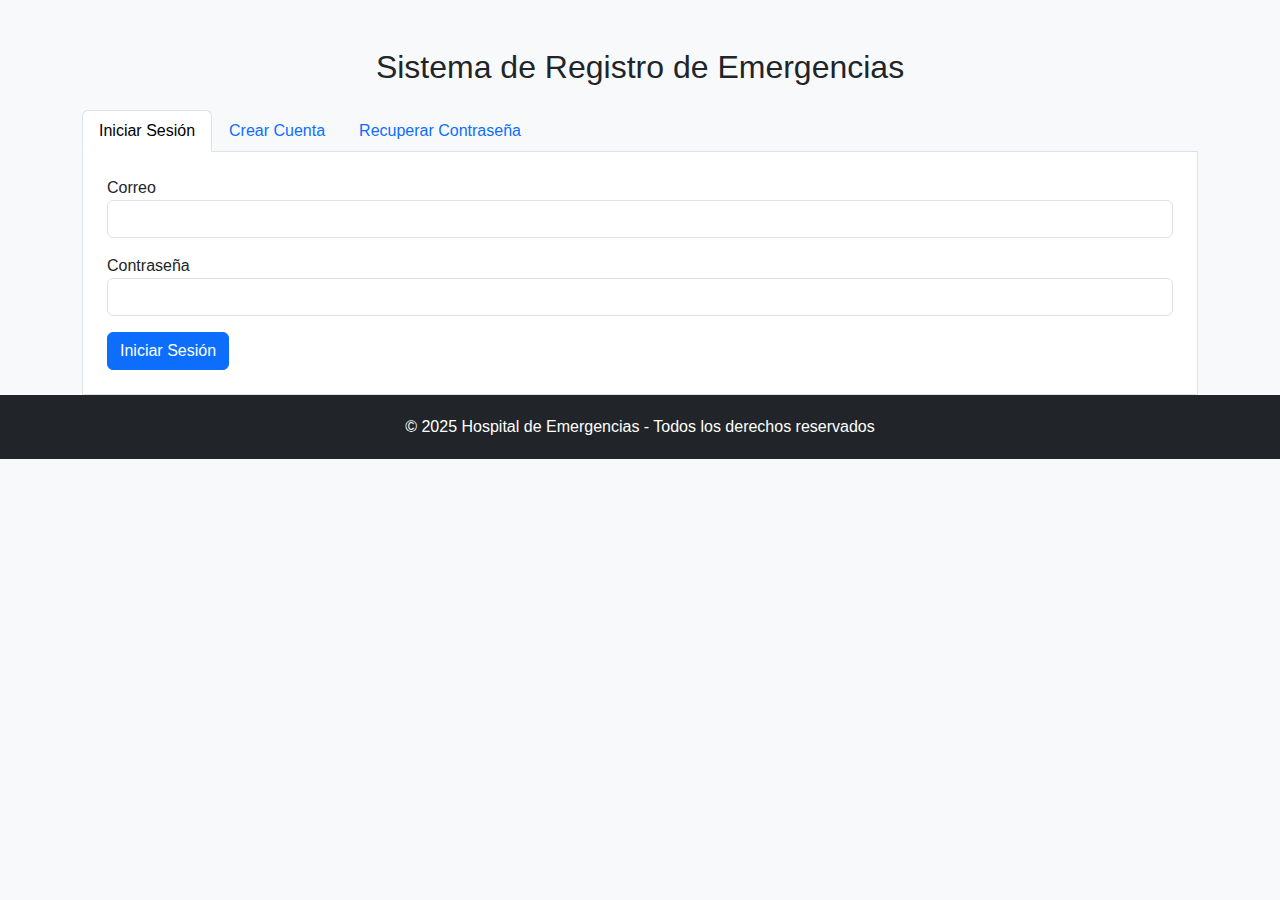
<file: index.html>
<!DOCTYPE html>
<html lang="es">
<head>
  <meta charset="UTF-8" />
  <meta name="viewport" content="width=device-width, initial-scale=1.0" />
  <title>Sistema de Emergencias - Login</title>
  <link href="css/bootstrap.min.css" rel="stylesheet" />
  <link rel="stylesheet" href="css/style.css">
</head>
<body class="bg-light">
  <div class="container mt-5">
    <h2 class="text-center mb-4">Sistema de Registro de Emergencias</h2>
    <ul class="nav nav-tabs" id="tabMenu">
      <li class="nav-item"><a class="nav-link active" data-bs-toggle="tab" href="#loginTab">Iniciar Sesión</a></li>
      <li class="nav-item"><a class="nav-link" data-bs-toggle="tab" href="#registerTab">Crear Cuenta</a></li>
      <li class="nav-item"><a class="nav-link" data-bs-toggle="tab" href="#recoverTab">Recuperar Contraseña</a></li>
    </ul>
    <div class="tab-content p-4 border border-top-0 bg-white">
      <div class="tab-pane fade show active" id="loginTab">
        <form id="loginForm">
          <div class="mb-3">
            <label>Correo</label>
            <input type="email" class="form-control" id="loginCorreo" required />
          </div>
          <div class="mb-3">
            <label>Contraseña</label>
            <input type="password" class="form-control" id="loginClave" required />
          </div>
          <button type="submit" class="btn btn-primary">Iniciar Sesión</button>
        </form>
      </div>
      <div class="tab-pane fade" id="registerTab">
        <form id="registerForm">
          <div class="mb-3"><label>Correo</label><input type="email" class="form-control" id="regCorreo" required /></div>
          <div class="mb-3"><label>Contraseña</label><input type="password" class="form-control" id="regClave" required /></div>
          <button type="submit" class="btn btn-success">Registrar</button>
        </form>
      </div>
      <div class="tab-pane fade" id="recoverTab">
        <form id="recoverForm">
          <div class="mb-3"><label>Correo registrado</label><input type="email" class="form-control" id="recCorreo" required /></div>
          <div class="mb-3"><label>Nueva contraseña</label><input type="password" class="form-control" id="recClave" required /></div>
          <button type="submit" class="btn btn-warning">Recuperar Contraseña</button>
        </form>
      </div>
    </div>
  </div>
<footer style="background:#212529; color:white; padding:20px; text-align:center;">
  &copy; 2025 Hospital de Emergencias - Todos los derechos reservados
</footer>
<script src="js/bootstrap.bundle.min.js"></script>
<script src="js/script.js"></script>
</body>
</html>
</file>
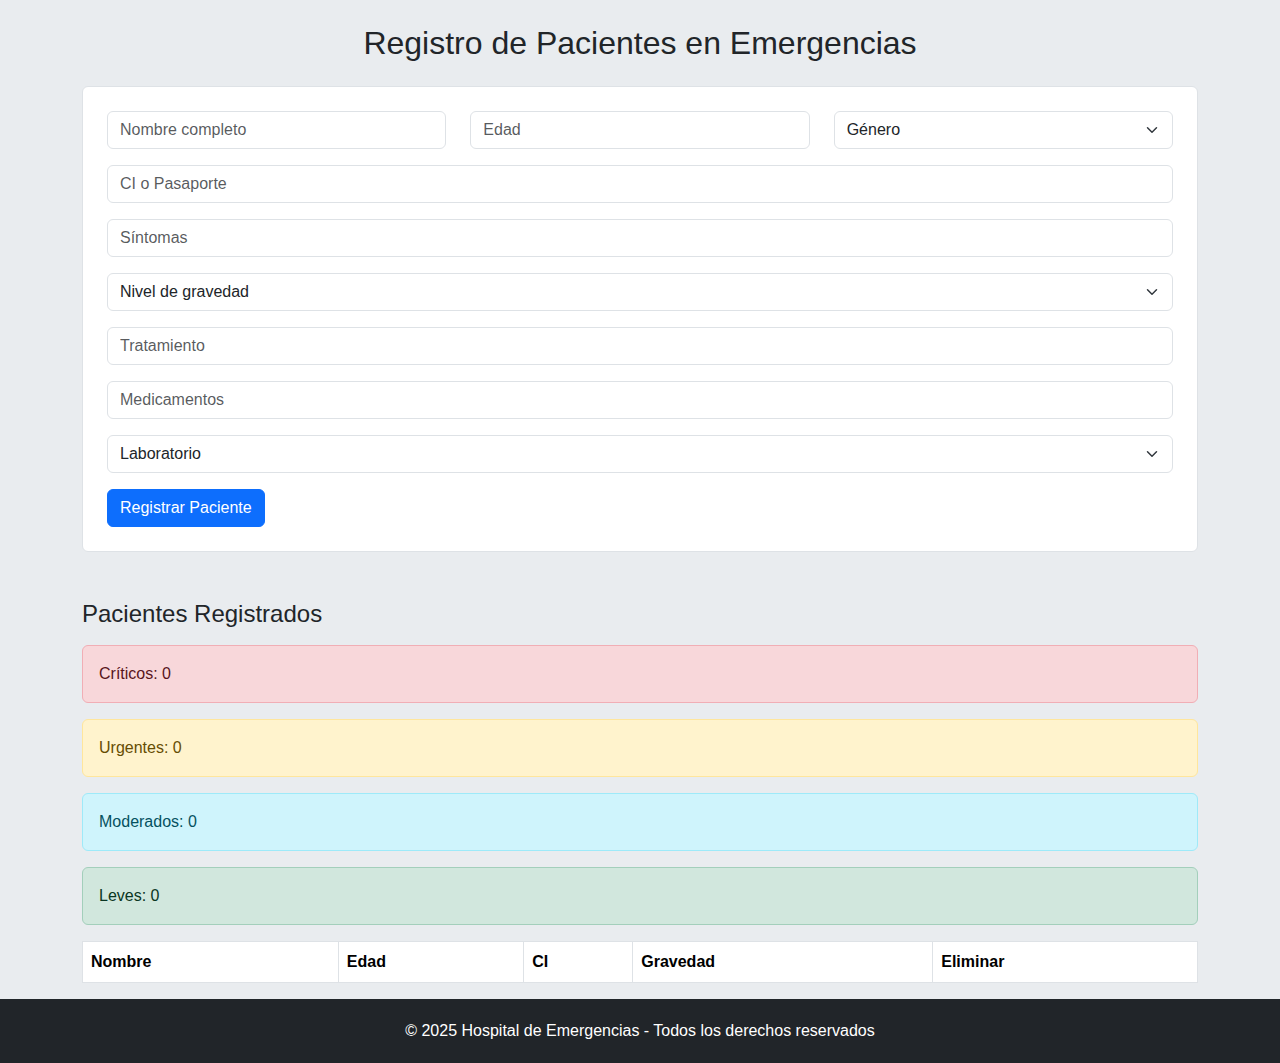
<file: dashboard.html>
<!DOCTYPE html>
<html lang="es">
<head>
  <meta charset="UTF-8">
  <meta name="viewport" content="width=device-width, initial-scale=1.0">
  <title>Registro de Pacientes</title>
  <link href="css/bootstrap.min.css" rel="stylesheet">
  <link rel="stylesheet" href="css/style.css">
</head>
<body class="bg-body-secondary">
  <div class="container mt-4">
    <h2 class="text-center mb-4">Registro de Pacientes en Emergencias</h2>
    <form id="formPaciente" class="border p-4 bg-white rounded">
      <div class="row mb-3">
        <div class="col"><input type="text" class="form-control" placeholder="Nombre completo" id="nombre" required></div>
        <div class="col"><input type="number" class="form-control" placeholder="Edad" id="edad" required></div>
        <div class="col">
          <select id="genero" class="form-select" required>
            <option value="">Género</option>
            <option>Hombre</option>
            <option>Mujer</option>
          </select>
        </div>
      </div>
      <div class="mb-3"><input type="text" class="form-control" placeholder="CI o Pasaporte" id="documento" required></div>
      <div class="mb-3"><input type="text" class="form-control" placeholder="Síntomas" id="sintomas" required></div>
      <div class="mb-3">
        <select id="gravedad" class="form-select" required>
          <option value="">Nivel de gravedad</option>
          <option value="critico">Crítico</option>
          <option value="urgente">Urgente</option>
          <option value="moderado">Moderado</option>
          <option value="leve">Leve</option>
        </select>
      </div>
      <div class="mb-3"><input type="text" class="form-control" placeholder="Tratamiento" id="tratamiento" required></div>
      <div class="mb-3"><input type="text" class="form-control" placeholder="Medicamentos" id="medicamentos" required></div>
      <div class="mb-3">
        <select id="examenes" class="form-select">
          <option>Laboratorio</option>
          <option>Rayos X</option>
          <option>Tomografía</option>
          <option>Ultrasonido</option>
        </select>
      </div>
      <button type="submit" class="btn btn-primary">Registrar Paciente</button>
    </form>

    <h4 class="mt-5">Pacientes Registrados</h4>
    <div id="contadores" class="my-3"></div>
    <table class="table table-bordered" id="tablaPacientes">
      <thead><tr><th>Nombre</th><th>Edad</th><th>CI</th><th>Gravedad</th><th>Eliminar</th></tr></thead>
      <tbody></tbody>
    </table>
  </div>

<footer style="background:#212529; color:white; padding:20px; text-align:center;">
  &copy; 2025 Hospital de Emergencias - Todos los derechos reservados
</footer>
<script src="js/script.js"></script>
</body>
</html>
</file>
<file: css/style.css>
body { font-family: Arial, sans-serif; }
.critico { background-color: #f8d7da; }
.urgente { background-color: #fff3cd; }
.moderado { background-color: #fff9c4; }
.leve { background-color: #d4edda; }
</file>
